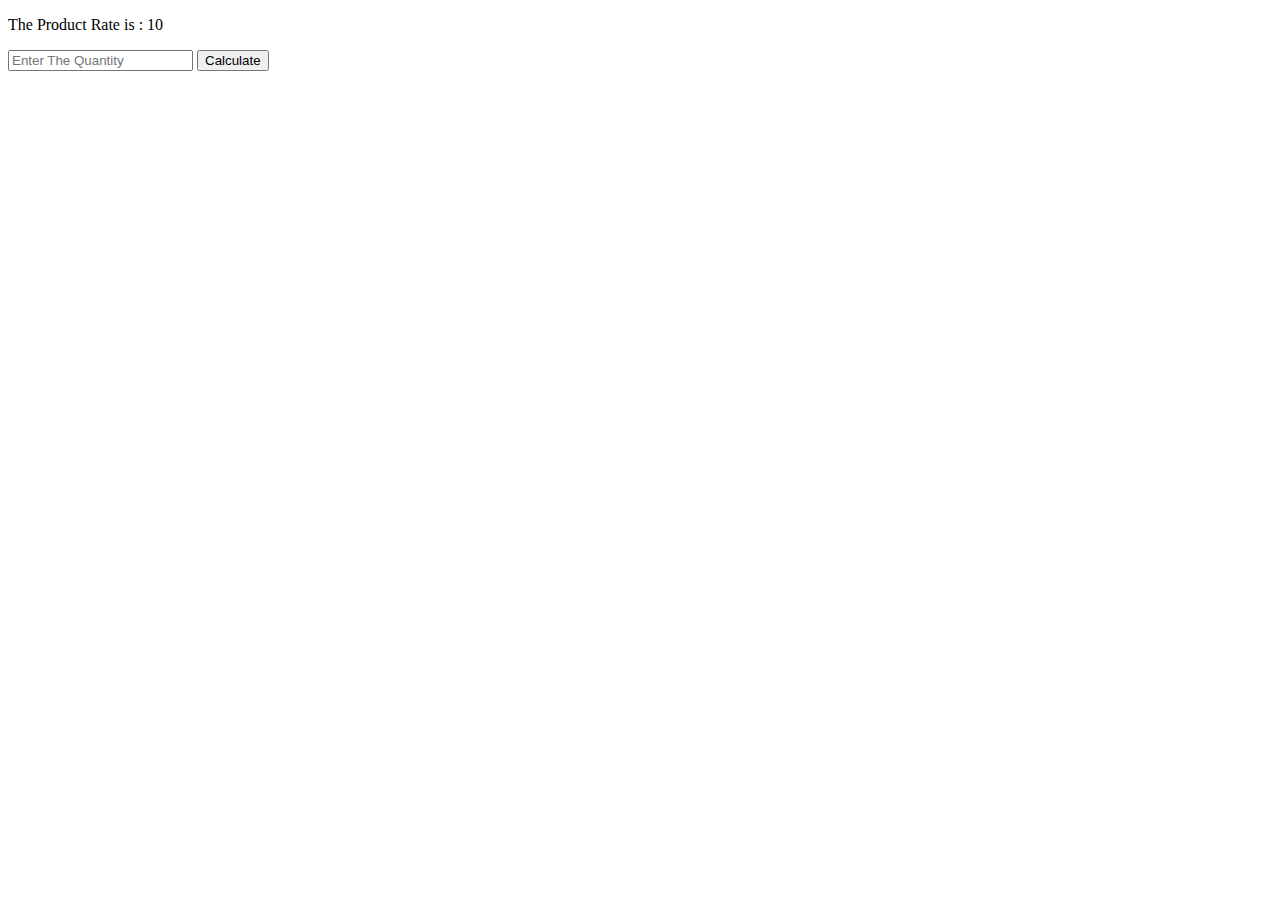
<file: Project/Product/index.html>
<!DOCTYPE html>
<html lang="en">
  <head>
    <meta charset="UTF-8" />
    <meta name="viewport" content="width=device-width, initial-scale=1.0" />
    <title>Document</title>
  </head>
  <body>
    <p id="num1" value="10">The Product Rate is : 10</p>
    <input type="text" placeholder="Enter The Quantity" id="num2" />
    <button id="btn">Calculate</button>
    <h1 id="heading"></h1>
    <script src="./index.js"></script>
  </body>
</html>
</file>
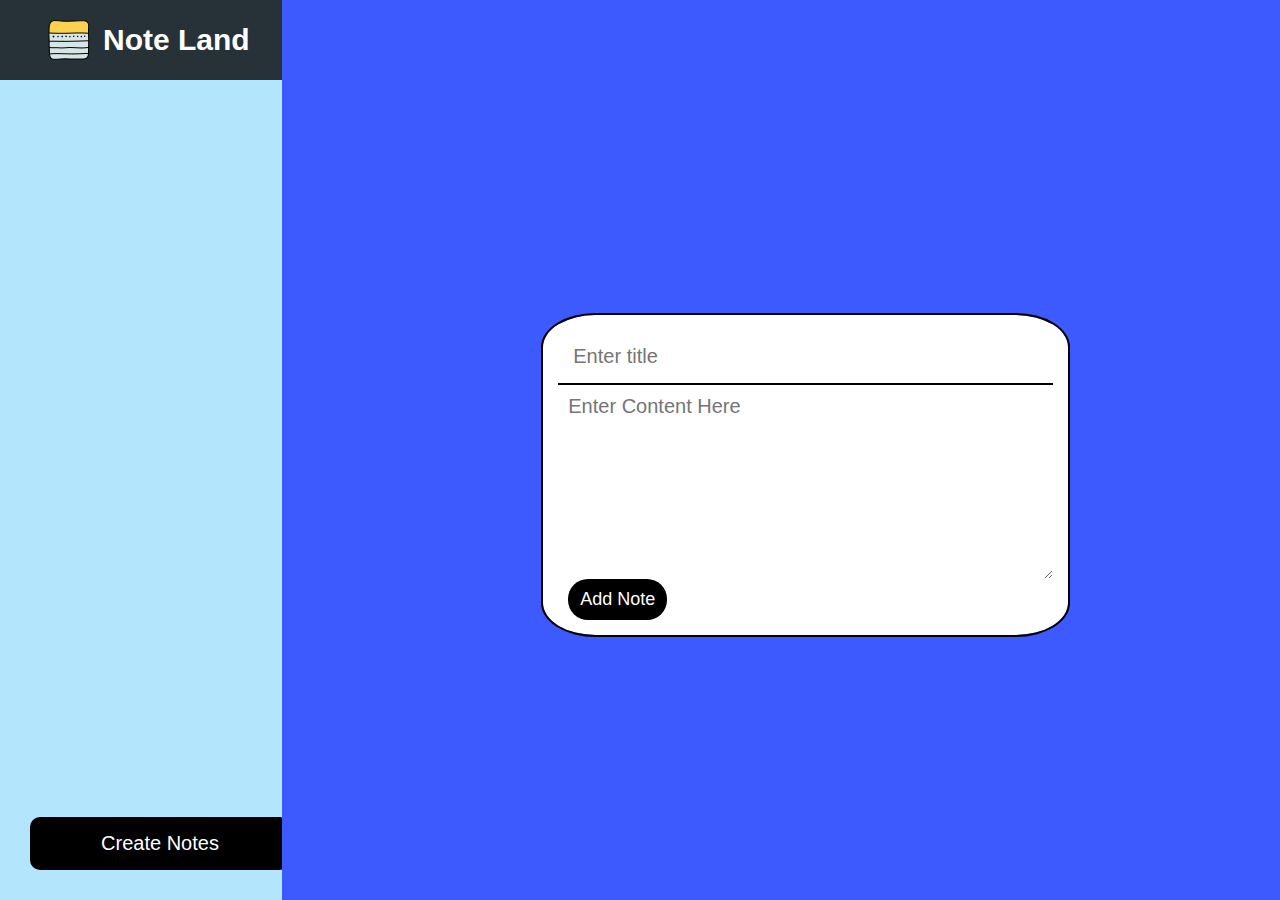
<file: Project/Html/Create.html>
<!DOCTYPE html>
<html lang="en">
  <head>
    <meta charset="UTF-8" />
    <meta name="viewport" content="width=device-width, initial-scale=1.0" />
    <title>Note Land</title>
    <link rel="stylesheet" href="../CSS/Home.css" />
    <link rel="stylesheet" href="../CSS/Create.css" />
  </head>
  <body>
    <div class="left">
      <div class="Navbar">
        <div class="top_nav" id="btn_1">
          <img src="../Images/note-icon.png" alt="note-icon" />
          <h2>Note Land</h2>
        </div>
        <div>
          <div id="list" >
            
          </div>
        </div>
        <div class="bottom">
          <button>Create Notes</button>
        </div>
      </div>

      <div>
        <div class="content">
          <div class="content_1">
            <input type="text" placeholder="Enter title" id="title"  required/>
            <textarea placeholder="Enter Content Here" id="content" required></textarea>
            <button id="btn">Add Note</button>
          </div>
        </div>
      </div>
    </div>
    <script src="../Javascript/Create.js"></script>
  </body>
</html>
</file>
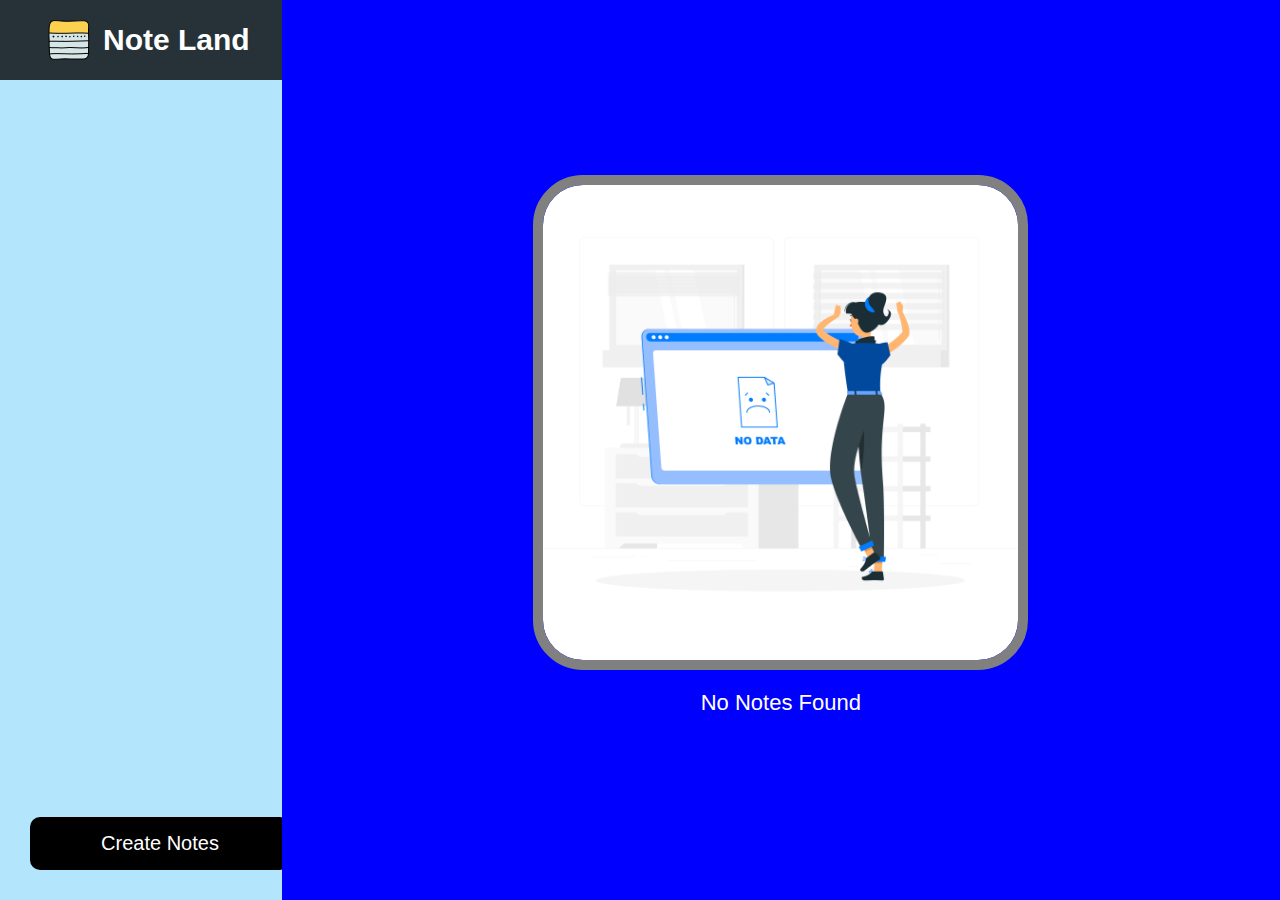
<file: Project/Html/Home.html>
<!DOCTYPE html>
<html lang="en">
  <head>
    <meta charset="UTF-8" />
    <meta name="viewport" content="width=device-width, initial-scale=1.0" />
    <title>Document</title>
    <link rel="stylesheet" href="../CSS/Home.css">
  </head>
  <body>
    <div class="left">
    <div class="Navbar">
      <div class="top_nav">
        <img src="../Images/note-icon.png" alt="note-icon" />
        <h2>Note Land</h2>
      </div>
      <div class="bottom">
        <button>Create Notes</button>
      </div>
    </div>
    <div>
      <div class="content">
        <img src="../Images/noFiles.jpg" alt="noFiles">
        <p>No Notes Found</p>
      </div>
  </div>
</div>
  </body>
</html>
</file>
<file: Project/CSS/Home.css>
*{
    padding: 0;
    margin: 0;
    box-sizing: border-box;
    font-family: 'Segoe UI', Tahoma, Geneva, Verdana, sans-serif;
}
.left
{
    height: 100vh;
    display: flex;
   

}
.left > .Navbar
{
    width: 22vw;
    background-color:#B3E5FC;
    display:flex ;
    flex-wrap: wrap;
    flex-direction: column;
    justify-content: space-between;
}
.top_nav
{
    padding: 10px;
    display: flex;
    align-items: center;
    height: 80px;
    background-color:#263238;
    font-size: 20px;

}
.top_nav > img
{
    margin-left: 35px;
   
}
.top_nav > h2
{
    color: white;
    margin-left: 10px;
    font-weight: bold;
} 
.bottom
{
    margin-bottom: 30px;
    margin-left: 30px;
}
.bottom > button
{
    width: 260px;
    padding: 15px;
    border-radius: 10px;
    border-style: none;
    font-size: 20px;
    background-color: black;
    color: white;
    cursor: pointer;
    bottom: 40px;
}
.content
{
    display: flex;
    flex-direction: column;
    justify-content: center;
    align-items: center;
    width: 78vw; 
    height: 100vh;
    background-color: blue;
}
.content > img
{
    width: 475px;
    border-radius: 40px;
    outline: 10px solid gray;
    margin-bottom: 30px;
}
.content > p
{
    font-size: 22px;
    color: white;
    
}
</file>
<file: Project/CSS/Create.css>
.content
{
    background-color: #3D5AFE;
}
.content_1
{
    height: 320px;
    padding: 15px;
    width: 525px;
    margin-left: 50px;
    margin-top: 50px;
    background-color: white;
    display: flex;
    flex-direction: column;
    border-radius:10% ;
    outline: 2px solid black;

}
.content_1 > input
{
    padding: 15px;
    border-style: none;
    border-bottom: 2px solid black;
    font-size: 20px;
    outline: none;
    
}
.content_1 > input:active,.content_1 > input:hover
{
    outline: none;
}
.content_1 > textarea
{
    height: 325px;
    border-style: none;
    margin-top: 10px;
    text-indent: 10px;
    font-size: 20px;
    outline: none;
}
.content_1 > textarea:hover,.content_1 > textarea:active
{
    border-style: none;
    outline: none;
}
.content_1 > button
{
    background-color: black;
    width: 20%;
    padding: 10px;
    margin-left: 10px;
    color: white;
    border-style: none;
    border-radius: 20px;
    font-size: 18px;
    cursor: pointer;

}
.list_1
{
    height: 100px;
    border-radius:10px ;
    margin-left: 10px;
    margin-right: 10px;
    padding: 10px;
    font-size: 20px;
    background-color:white;
    margin-top: 5px;
    margin-bottom:5px;

    /* background-color: white; */
}

.list_1 p {
    color: black; 
  }
</file>
